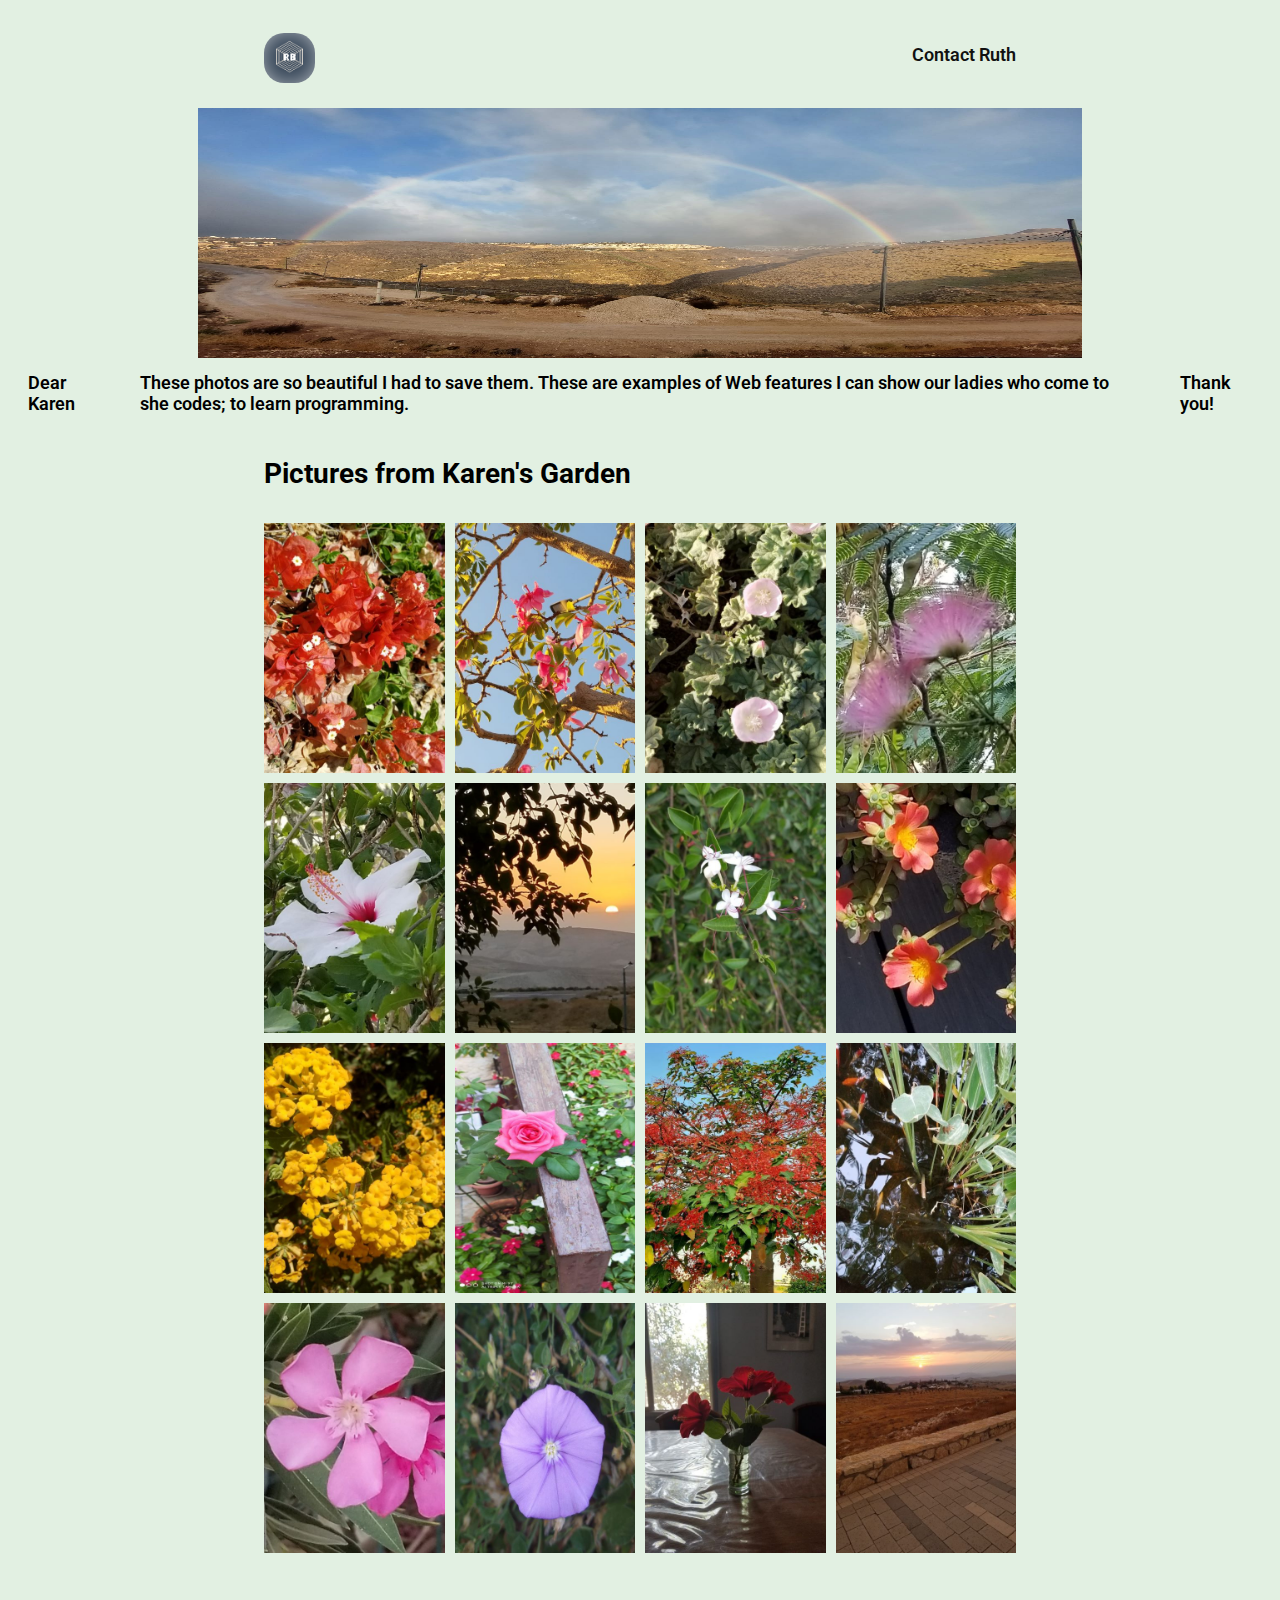
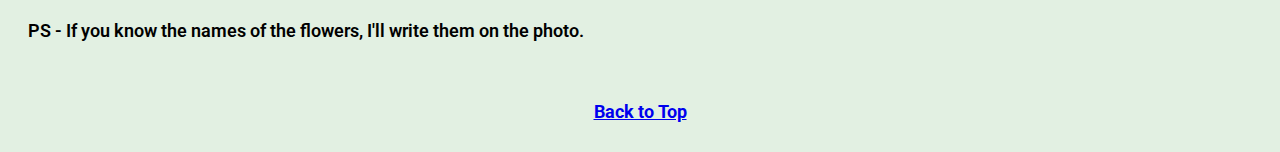
<file: index.html>
<!DOCTYPE html>
<html lang="en">
  <head>
    <meta charset="UTF-8" />
    <meta http-equiv="X-UA-Compatible" content="IE=edge" />
    <meta name="viewport" content="width=device-width, initial-scale=1.0" />
    <link
      href="https://fonts.googleapis.com/css2?family=Josefin+Sans&family=Open+Sans:wght@400;500;600;700&family=Piazzolla:wght@500&family=Roboto&display=swap"
      rel="stylesheet"
    />
    <title>Karen's Gallery</title>
    <link rel="stylesheet" href="css/main.css" />
    <link rel="stylesheet" href="css/gallery.css" />
  </head>
  <body>
    <header id="header-main">
      <nav class="wrapper-main">
        <img src="img/Logo.png" alt="my logo" />
        <ul>
          <li>
            <a href="contact.html">Contact Ruth</a>
          </li>
        </ul>
      </nav>
    </header>
    <section id="head">
      <img src="img/Rainbow.jpg" alt="Rainbow" width="100%" height="250px" />
    </section>
    <div class="text">
      <p>Dear Karen</p>

      <p>
        These photos are so beautiful I had to save them. These are examples of
        Web features I can show our ladies who come to she codes; to learn
        programming.
      </p>

      <p>Thank you!</p>
    </div>
    <section id="index-gallery" class="wrapper-gallery">
      <h2>Pictures from Karen's Garden</h2>
      <div class="gallery-img img1">
        <div><a href="#">Flower 1</a></div>
      </div>
      <div class="gallery-img img2">
        <div><a href="#">Flower 2</a></div>
      </div>
      <div class="gallery-img img3">
        <div><a href="#">Flower 3</a></div>
      </div>
      <div class="gallery-img img4">
        <div><a href="#">Flower 4</a></div>
      </div>
      <div class="gallery-img img5">
        <div><a href="#">Flower 5</a></div>
      </div>
      <div class="gallery-img img6">
        <div><a href="#">Sunrise</a></div>
      </div>
      <div class="gallery-img img7">
        <div><a href="#">Flower 6</a></div>
      </div>
      <div class="gallery-img img8">
        <div><a href="#">Flower 7</a></div>
      </div>
      <div class="gallery-img img9">
        <div><a href="#">Flower 8</a></div>
      </div>
      <div class="gallery-img img10">
        <div><a href="#">A Rose</a></div>
      </div>
      <div class="gallery-img img11">
        <div><a href="#">Flower 9</a></div>
      </div>
      <div class="gallery-img img12">
        <div><a href="#">Flower 10</a></div>
      </div>
      <div class="gallery-img img13">
        <div><a href="#">Flower 11</a></div>
      </div>
      <div class="gallery-img img14">
        <div><a href="#">Flower 12</a></div>
      </div>
      <div class="gallery-img img15">
        <div><a href="#">Flower 13</a></div>
      </div>
      <div class="gallery-img img16">
        <div><a href="#">Sunrise</a></div>
      </div>
    </section>
    <br /><br /><br />
    <footer>
      <p>
        PS - If you know the names of the flowers, I'll write them on the photo.
      </p>
      <br />
      <h5><a href="#top">Back to Top</a></h5>
    </footer>
    <script src="js/gallery.js"></script>
  </body>
</html>
</file>
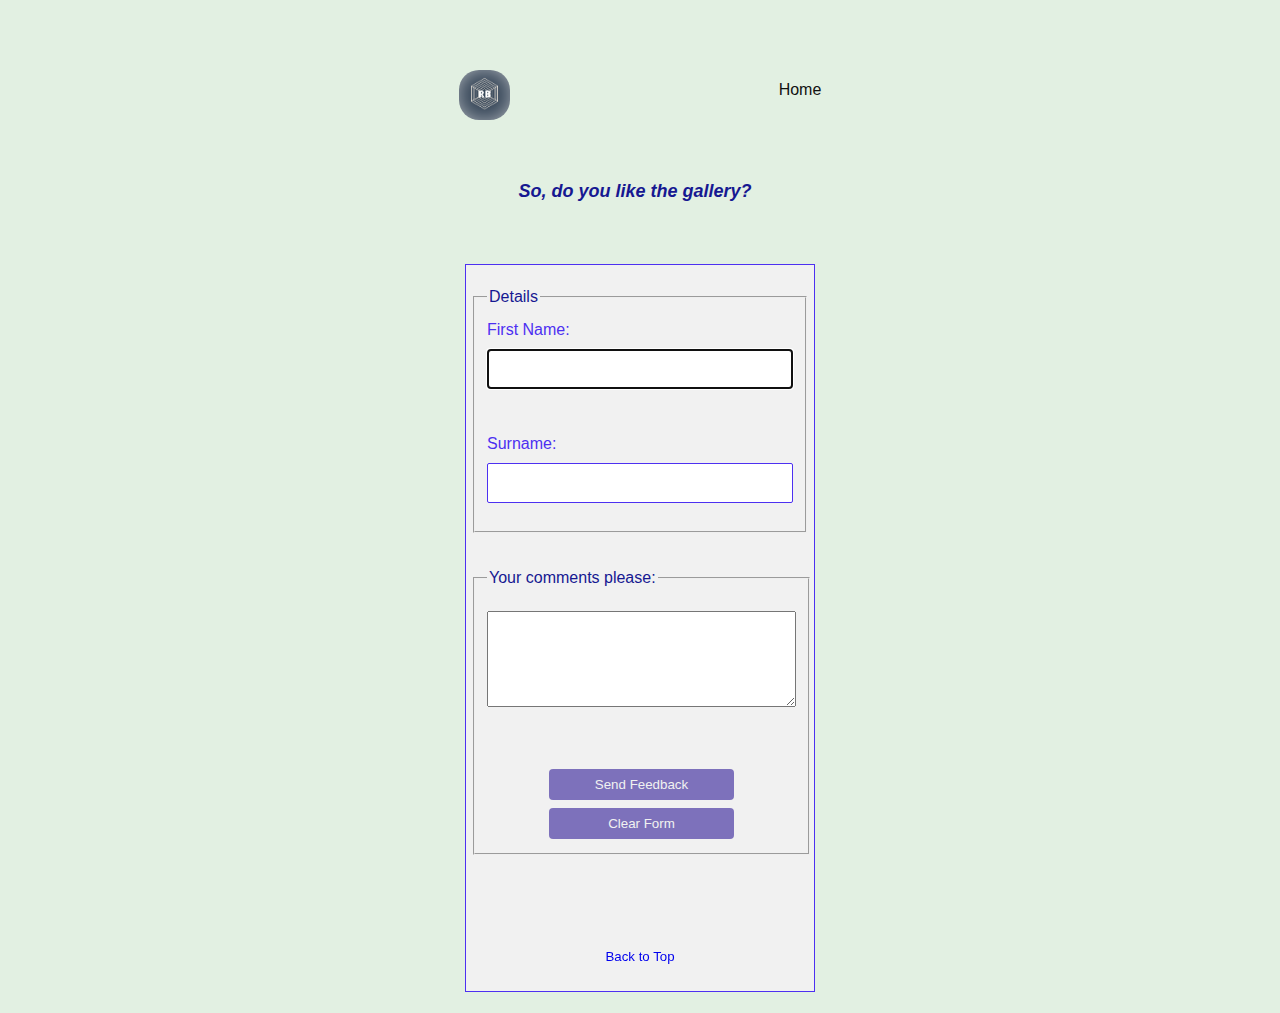
<file: contact.html>
<!DOCTYPE html>
<html lang="en">

<head>
  <!DOCTYPE html>
  <meta charset="utf-8">
  <title>Contact</title>
  <link rel="stylesheet" type="text/css" href="css/contact.css" />
</head>

<body>
  <header>
    <nav>
      <img src="img/Logo.png" alt="my logo" />
       <ul>
        <li>
          <a href="index.html">Home</a>
        </li>
      </ul>
    </nav>
  </header>
  <br>
  <br>
  <a name="top"></a>
  <h2><em>So, do you like the gallery? </em></h2> 
  </header>
  <br>
  <br>
  </header>
  <div class="container">
    <main>
      <br>

      <form method="post" action="mailto:ruthbins@yahoo.com?subject=Feedback" enctype="text/plain">
        <fieldset>
          <legend>Details</legend>
          <label for="first name">First Name:</label>
          <input type="text" name="first name" autocomplete="off" autofocus required>
          <br>
          <br>
          <label for="surname"> Surname:</label>
          <input type="text" name="surname" autocomplete="off" required> <br>
        </fieldset>
        <br>
        <br>
        <fieldset>
          <br>
          <legend>Your comments please:</legend>
               <textarea rows="6" cols="36"  autocomplete="off" name="comments" ></textarea>
          <br><br>
          <br><br>
          <section>
            <input type="submit" value="Send Feedback">
            <input type="reset" value="Clear Form">
          </section>
        </fieldset>
        <br>
        <br>
        <br>
        <br>
      </form>
    </main>
    <h5><a href="#top">Back to Top</a></h5>
  </div>
</body>

</html>
</file>
<file: css/main.css>
/*padding and border included in width and height*/
* {
  box-sizing: border-box;
}
body {
  background-color: #e2f0e2;
  font-family: "Josefin", "roboto", "Sans", sans-serif;
  font-weight: 600;
}
header {
  width: 100%;
  height: 100px;
}

#head {
  width: 70%;
  margin: auto;
}

.text {
  display: flex;
  align-items: center;
  justify-content: center;
}

/* Wrappers */
.wrapper-main {
  margin: 0 20vw;
}

.wrapper-gallery {
  margin: 0 20vw;
}

/* Default text styling */
p {
  font-family: "Josefin", "roboto", "Sans", sans-serif;
  font-size: 18px;
  display: block;
  margin: 10px 20px;
}

h2 {
  font-family: "Josefin", "roboto", "Sans", sans-serif;
  font-size: 28px;
}

h5 {
  text-align: center;
  font-family: "Josefin", "roboto", "Sans", sans-serif;
  font-size: 18px;
}

#header-main nav {
  display: grid;
  grid-template-columns: 240px 3fr;
  grid-template-rows: auto;
  padding-bottom: 30px;
}

#header-main nav img {
  height: 50px;
  margin: 25px 0;
  border-radius: 20px;
}

#header-main nav ul {
  justify-self: right;
}

#header-main nav ul li {
  display: inline-block;
  list-style: none;
  justify-self: right;
  margin: 20px 0;
}

#header-main nav ul li a {
  color: rgb(17, 17, 17);
  font-family: "Josefin", "roboto", "sans-serif";
  font-size: 18px;
  /* padding-left: 10px;*/
  text-decoration: none;
}

#header-main nav ul li a:hover {
  color: rgb(255, 0, 0);
  font-family: "Josefin", "roboto", "sans-serif";
  text-decoration: none;
  text-transform: uppercase;
}

@media only screen and (max-width: 600px) {
  #head {
    display: none;
  }

  .wrapper-gallery {
    margin-top: 150px;
    padding-top: 20px;
  }
}
</file>
<file: css/gallery.css>
* {
  box-sizing: border-box;
}

/* Gallery container */
#index-gallery {
  display: grid;
  grid-template-columns: 1fr 1fr 1fr 1fr;
  grid-template-rows: auto;
  gap: 10px;
  grid-template-areas:
    "gallery-p gallery-p gallery-p gallery-p"
    "gallery-h2 gallery-h2 gallery-h2 gallery-h2"
    "img1 img2 img3 img4"
    "img5 img6 img7 img8"
    "img9 img10 img11 img12"
    "img13 img14 img15 img16";
}

#index-gallery .gallery-img {
  width: 100%;
  height: 250px;
  background-repeat: no-repeat;
  background-size: cover;
  background-position: center;
  cursor: pointer;
}

/* Images */
#index-gallery p {
  grid-area: gallery-p;
}
#index-gallery h2 {
  grid-area: gallery-h2;
}
#index-gallery .img1 {
  grid-area: img1;
  background-image: url("../img/thumbs/img1.jpg");
}
#index-gallery .img2 {
  grid-area: img2;
  background-image: url("../img/thumbs/img2.jpg");
}
#index-gallery .img3 {
  grid-area: img3;
  background-image: url("../img/thumbs/img3.jpg");
}
#index-gallery .img4 {
  grid-area: img4;
  background-image: url("../img/thumbs/img4.jpg");
}
#index-gallery .img5 {
  grid-area: img5;
  background-image: url("../img/thumbs/img5.jpg");
}
#index-gallery .img6 {
  grid-area: img6;
  background-image: url("../img/thumbs/img6.jpg");
}
#index-gallery .img7 {
  grid-area: img7;
  background-image: url("../img/thumbs/img7.jpg");
}
#index-gallery .img8 {
  grid-area: img8;
  background-image: url("../img/thumbs/img8.jpg");
}
#index-gallery .img9 {
  grid-area: img9;
  background-image: url("../img/thumbs/img9.jpg");
}
#index-gallery .img10 {
  grid-area: img10;
  background-image: url("../img/thumbs/img10.jpg");
}
#index-gallery .img11 {
  grid-area: img11;
  background-image: url("../img/thumbs/img11.jpg");
}
#index-gallery .img12 {
  grid-area: img12;
  background-image: url("../img/thumbs/img12.jpg");
}
#index-gallery .img13 {
  grid-area: img13;
  background-image: url("../img/thumbs/img13.jpg");
}
#index-gallery .img14 {
  grid-area: img14;
  background-image: url("../img/thumbs/img14.jpg");
}
#index-gallery .img15 {
  grid-area: img15;
  background-image: url("../img/thumbs/img15.jpg");
}
#index-gallery .img16 {
  grid-area: img16;
  background-image: url("../img/thumbs/img16.jpg");
}

/*Gallery image titles*/
.gallery-img div {
  width: 100%;
  height: 100%;
  background-color: rgb(0, 0, 0);
  opacity: 0;
  display: flex;
  justify-content: center;
  align-items: center;
}

.gallery-img a {
  font-family: Arial, Helvetica, sans-serif;
  font-size: 18px;
  color: rgb(255, 255, 255);
  text-decoration: none;
}

.gallery-img div:hover {
  opacity: 0.8;
  transition: all ease-in-out 100ms;
}

/* Popup window when image clicked */
.img-window {
  width: 100vw;
  height: 100vh;
  background-color: rgba(0, 0, 0, 0.8);
  position: fixed;
  top: 0;
  left: 0;
  cursor: pointer;
  display: flex;
  justify-content: center;
  align-items: center;
  z-index: 100;
}

.img-window img {
  max-height: 80vh;
  max-width: 80vw;
}

/* Next image */
.img-btn-next {
  display: block;
  padding: 6px 10px;
  border-radius: 4px;
  background-color: rgb(25, 26, 124);
  position: fixed;
  top: 48vh;
  z-index: 500;
  font-family: Arial, Helvetica, sans-serif;
  font-size: 10px;
  color: #fff;
  cursor: pointer;
  text-transform: uppercase;
}

.img-btn-next:hover {
  opacity: 0.7;
  color: rgb(34, 133, 14);
}

/* Previous image */
.img-btn-prev {
  display: block;
  padding: 6px 10px;
  border-radius: 4px;
  background-color: rgb(25, 26, 124);
  position: fixed;
  top: 48vh;
  z-index: 500;
  font-family: Arial, Helvetica, sans-serif;
  font-size: 10px;
  color: #fff;
  cursor: pointer;
  text-transform: uppercase;
}

.img-btn-prev:hover {
  opacity: 0.7;
  color: rgb(161, 11, 11);
}

/* Responsive layout - makes a two column-layout instead of four columns */
@media screen and (max-width: 800px) {
  #index-gallery {
    display: grid;
    grid-template-columns: 1fr 1fr 1fr 1fr;
    grid-template-rows: auto;
    gap: 10px;
    grid-template-areas:
      "gallery-p gallery-p"
      "gallery-p gallery-p"
      "gallery-p gallery-p"
      "gallery-h2 gallery-h2"
      "gallery-h2 gallery-h2"
      "gallery-h2 gallery-h2"
      "img1 img2"
      "img3 img4"
      "img5 img6"
      "img7 img8"
      "img9 img10"
      "img11 img12"
      "img13 img14"
      "img15 img16";
  }

  #index-gallery .gallery-img {
    width: 100%;
    height: 100px;
    background-repeat: no-repeat;
    background-size: cover;
    background-position: center;
    cursor: pointer;
  }
}

/* Responsive layout - makes the two columns stack on top of each other instead of next to each other */
@media screen and (max-width: 600px) {
  #index-gallery {
    display: grid;
    grid-template-columns: 1fr 1fr 1fr 1fr;
    grid-template-rows: auto;
    gap: 10px;
    grid-template-areas:
      "gallery-p"
      "gallery-p"
      "gallery-p"
      "gallery-p"
      "gallery-h2"
      "gallery-h2"
      "gallery-h2"
      "gallery-h2"
      "img1"
      "img2"
      "img3"
      "img4"
      "img5"
      "img6"
      "img7"
      "img8"
      "img9"
      "img10"
      "img11"
      "img12"
      "img13"
      "img14"
      "img15"
      "img16";
  }

  #index-gallery .gallery-img {
    width: 100%;
    height: 80px;
    background-repeat: no-repeat;
    background-size: cover;
    background-position: center;
    cursor: pointer;
  }
}
</file>
<file: css/contact.css>
* {
  box-sizing: border-box;
}

body {
  background-color: #e2f0e2;     
  display: flex;
  flex-direction: column;
  align-items: center;
  justify-content: center;
  min-height: 100vh;   
  margin: 10px;
  padding: 10px 0;
  font-family: Arial, Helvetica, sans-serif;
  color: rgb(22, 24, 145);
}

header nav img {
  height: 50px;
  margin: 25px 0;
  border-radius: 20px;
}

header nav {
  display: grid;
  grid-template-columns: 240px 3fr;
  grid-template-rows: auto;
  padding-bottom: 60px;
  height: 50px;
  margin: 25px 0;
  border-radius: 20px;
}

header nav ul {
  justify-self: end;
}

header nav ul li {
  display: inline-block;
  list-style: none;
  justify-self: end;
  margin: 20px 0 20px 30px;
}

header nav ul li a {
  color: rgb(17, 17, 17);
  font-family: Arial, Helvetica, sans-serif;
  padding-left: 10px;
  text-decoration: none;
}

header nav ul li a:hover {
  color: rgb(255, 0, 0);
  font-family: Arial, Helvetica, sans-serif;
  text-decoration: none;
  text-transform: uppercase;
}

@media screen and (max-width: 600px, 1000px) {

.header-right {
  float: none;
  }
}

/*Page styling*/
header nav img {
  height: 50px;
  margin: 25px 0;
  border-radius: 20px;
}

header nav {
  display: grid;
  grid-template-columns: 240px 3fr;
  grid-template-rows: auto;
  padding-bottom: 60px;
  height: 50px;
  margin: 25px 0;
  border-radius: 20px;
}

header nav ul {
  justify-self: end;
}

header nav ul li {
  display: inline-block;
  list-style: none;
  justify-self: end;
  margin: 20px 0 20px 30px;
}

header nav ul li a {
  color: rgb(17, 17, 17);
  font-family: Arial, Helvetica, sans-serif;
  padding-left: 10px;
  text-decoration: none;
}

header nav ul li a:hover {
  color: rgb(255, 0, 0);
  font-family: Arial, Helvetica, sans-serif;
  text-decoration: none;
  text-transform: uppercase;
}


.container {
  margin: 30px auto;
  width: 350px;
  border: 1px groove #4d30f1;
  padding: 5px;
  margin: 1px;
  background-color: #f1f1f1;
  font-family: Arial, Helvetica, sans-serif;
  font-size: 18;
}

h2 {
  color: rgb(22, 24, 145);
  padding-bottom: 10px;
  padding-right: 10px;
  font-size: 18px;
  float: right;
}

h5 {
  text-align: center;
}
label {
  display: inline-block;
  margin: 10px 0;
  color: #4d30f1;
}

input[type='text'] {
  border: 1px solid #4d30f1;
  border-radius: 2px;
  display: block;
  font-size: 16px;
  padding: 10px;
  width: 100%;
}

a {
  text-decoration: none;
  font-weight: lighter;
}

input[type=textarea] {
  border: 1px groove #4d30f1;
  width: 350px;
  height: 100px;  
  align-items: center;
  margin: auto;
  }
section {
  display: flex;
  flex-direction: column;
  align-items: center;
  }

input[type=submit] {
  width: 60%;
  background-color: #7d71bb;
  color: #f1f1f1;
  padding: 8px 10px;
  margin: 4px 0;
  border: none;
  border-radius: 4px;
  cursor: pointer;
}

input[type=submit]:hover {
  background-color: #2913a5;
}

input[type=reset] {
  width: 60%;
  background-color: #7d71bb;
  color: #f1f1f1;
  padding: 8px 10px;
  margin: 4px 0;
  border: none;
  border-radius: 4px;
  cursor: pointer;
}

input[type=reset]:hover {
  background-color: #2913a5;
}
</file>
